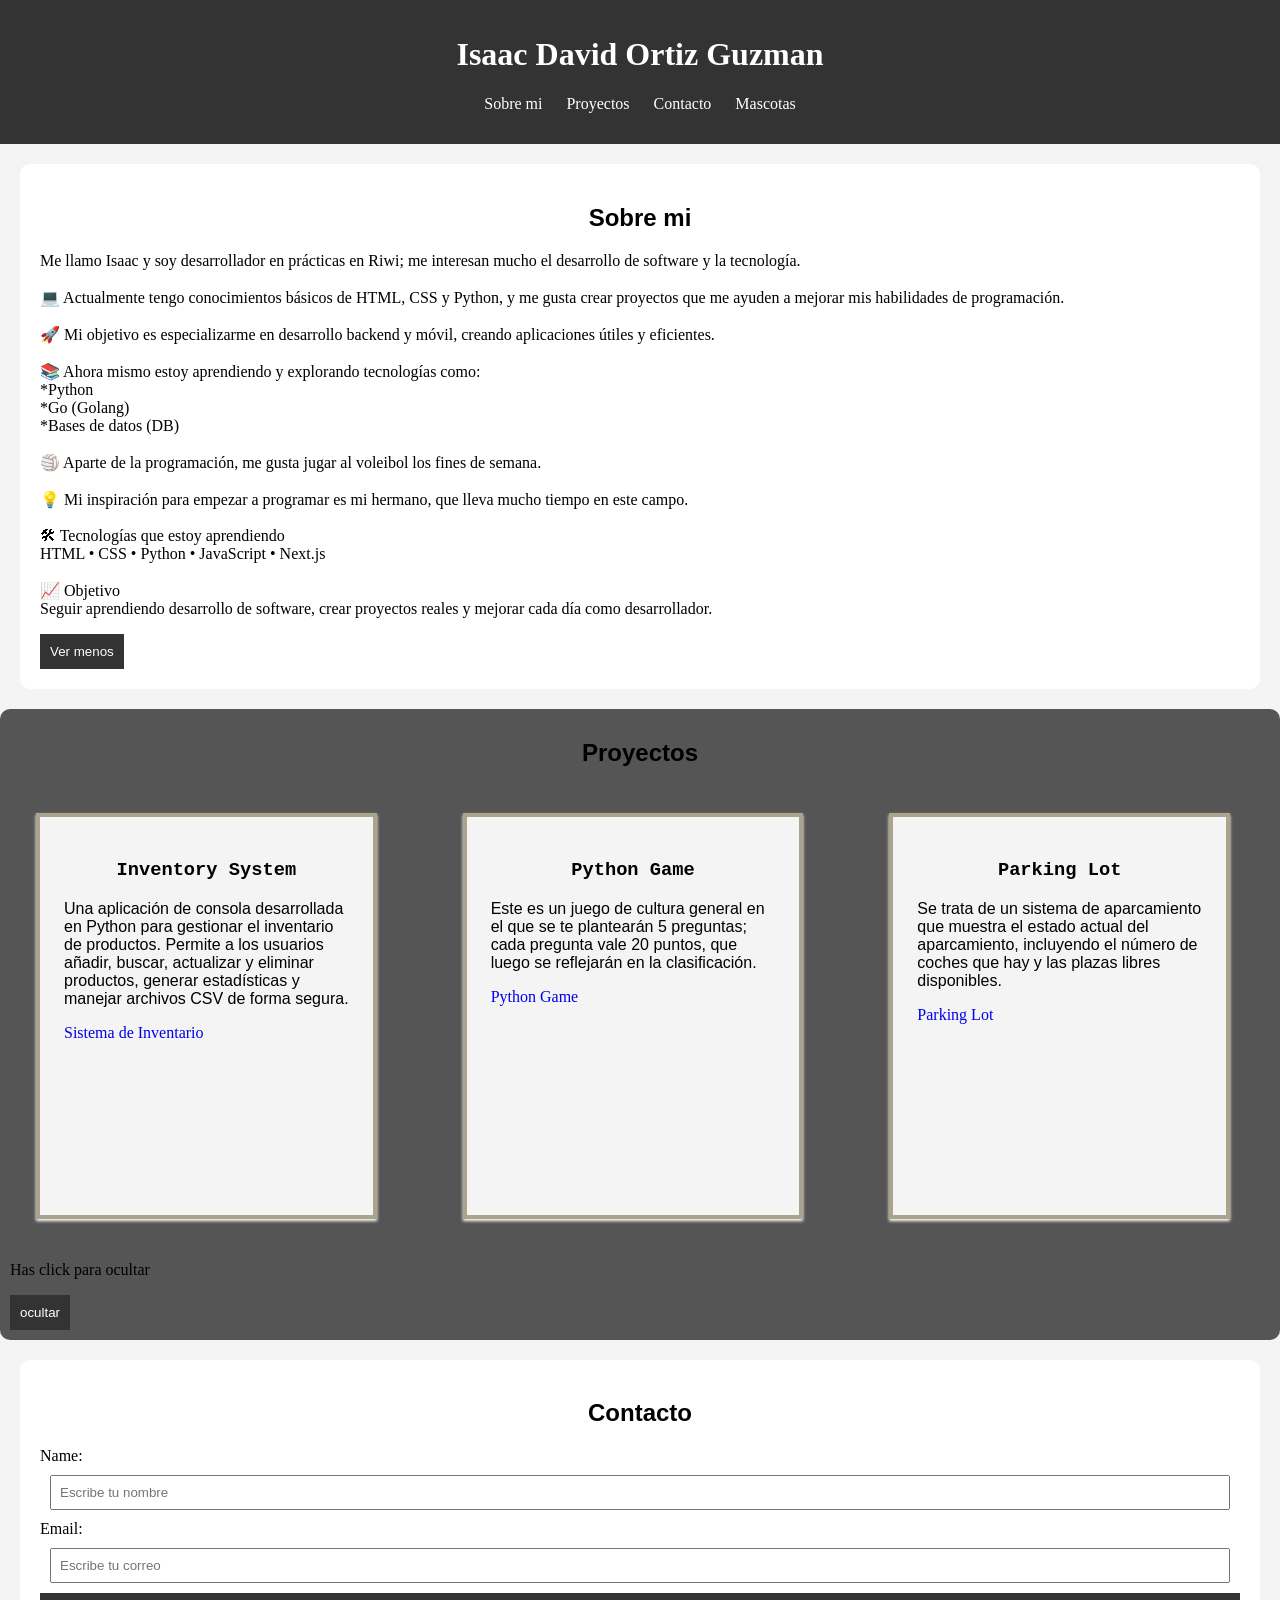
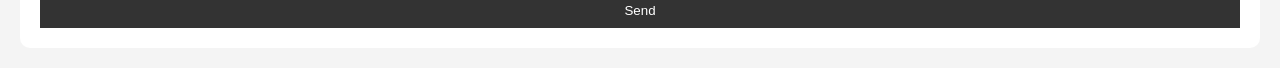
<file: index.html>
<!DOCTYPE html>
<html lang="es">
<head>
    <meta charset="UTF-8">
    <meta name="viewport" content="width=device-width, initial-scale=1.0">
    <title>My Portfolio</title>
    <link rel="stylesheet" href="style.min.css">
</head>
<body>
    <header>
        <h1>Isaac David Ortiz Guzman </h1>

        <nav>
            <ul>
                <li><a href="#about me">Sobre mi</a></li>
                <li><a href="#projects">Proyectos</a></li>
                <li><a href="#contact">Contacto</a></li>
                <li><a href="pets.html">Mascotas</a></li>
            </ul>
        </nav>
    </header>

    <section id="about me" class="seccion">
        <h2 class="title-seccion" >Sobre mi</h2>
        <p id="texto-sobre-mi">
            Me llamo Isaac y soy desarrollador en prácticas en Riwi; me interesan mucho el desarrollo de software y la tecnología. <br><br>

💻 Actualmente tengo conocimientos básicos de HTML, CSS y Python, y me gusta crear proyectos que me ayuden a mejorar mis habilidades de programación. <br><br>    

🚀 Mi objetivo es especializarme en desarrollo backend y móvil, creando aplicaciones útiles y eficientes. <br><br>

📚 Ahora mismo estoy aprendiendo y explorando tecnologías como: <br>

*Python <br>

*Go (Golang) <br>   

*Bases de datos (DB) <br><br>

🏐 Aparte de la programación, me gusta jugar al voleibol los fines de semana. <br><br>

💡 Mi inspiración para empezar a programar es mi hermano, que lleva mucho tiempo en este campo. <br><br>
 
🛠 Tecnologías que estoy aprendiendo <br>

HTML • CSS • Python • JavaScript • Next.js <br><br>

📈 Objetivo <br>

Seguir aprendiendo desarrollo de software, crear proyectos reales y mejorar cada día como desarrollador.
        </p>
         <button type="button" id="btn-about" >Ver menos</button>
    </section>
    
    <section class="projects seccion" id="projects">
        
            <h2 class="title-seccion">Proyectos</h2 >
            <ul class="lista-project">
                <li>
                    <div class="card">
                        <h3 class="card-title">Inventory System</h3>
                        <p> Una aplicación de consola desarrollada en Python para gestionar el inventario de productos. Permite a los usuarios añadir, buscar, actualizar y eliminar productos, generar estadísticas y manejar archivos CSV de forma segura.</p>
                        <a href="https://github.com/IsaacRG5/Registro_de_productos/tree/feature/2-codigo" target="_blank">Sistema de Inventario</a>

                    </div>  
                </li>
                <li>
                    <div class="card">
                        <h3 class="card-title">Python Game</h3>
                        <p>Este es un juego de cultura general en el que se te plantearán 5 preguntas; cada pregunta vale 20 puntos, que luego se reflejarán en la clasificación.</p>
                        <a href="https://github.com/IsaacRG5/juego/tree/feature/2-codigo" target="_blank">Python Game</a>
                    </div>
                </li>
                <li>
                    <div class="card" >
                        <h3 class="card-title">Parking Lot</h3>
                        <p> Se trata de un sistema de aparcamiento que muestra el estado actual del aparcamiento, incluyendo el número de coches que hay y las plazas libres disponibles. </p>
                        <a href="https://github.com/IsaacRG5/Parqueadero/tree/feature/3-codigo" target="_blank" >Parking Lot</a>
                    </div>
                </li>
            </ul>
            <p id="mensaje">Has click para ocultar</p>
            <button type="button" class="toggle ">ocultar</button>
    </section>

    
    <section id="contact" class="seccion">
        <h2 class="title-seccion">Contacto</h2>
        <form>
            <label>Name:</label>
            <input type="text" placeholder="Escribe tu nombre">

            <label>Email:</label>
            <input type="email" placeholder="Escribe tu correo">

            <button type="submit">Send</button>
        </form>
    </section>

    <script src="script.js"></script>

</body>
</html>
</file>
<file: style.min.css>
body{margin:0;background-color:#f4f4f4}header{background-color:#333;color:#fff;padding:15px;text-align:center}nav ul{list-style:none;padding:0}nav ul li{display:inline;margin:10px}nav a{color:#fff;text-decoration:none}nav a:hover{color:#d1c388}.seccion{padding:20px;margin:20px;background-color:#fff;border-radius:10px}.title-seccion{text-align:center;font-family:'Franklin Gothic Medium','Arial Narrow',Arial,sans-serif}.projects{background-color:#555;height:60%;margin:0;padding:10px}.lista-project{display:grid;grid-template-columns:100px 100px 100px;gap:60px;padding:2px;margin:0;overflow:hidden;width:100%;gap:20px}.lista-project li{list-style:none;justify-content:space-around}.card{padding:1.5rem;border:4px solid #aaa48d;box-shadow:0 2px 3px #fff;background-color:#f4f4f4;text-decoration:none;overflow:hidden;width:300px;height:300px;margin:1.5rem}.card-title{text-align:center;font-family:'Courier New',Courier,monospace}.card p{font-family:'Franklin Gothic Medium','Arial Narrow',Arial,sans-serif}.card:hover{transform:scale(1.05);box-shadow:0 4px 6px #d1c388}.card a{text-decoration:none;}.card a:hover{text-decoration:underline;color:#d1c388}form{display:flex;flex-direction:column}input{margin:10px;padding:8px}button{padding:10px;background-color:#333;color:#fff;border:none}button:hover{background-color:#555}.body2{background-image:url(https://i.pinimg.com/736x/87/54/bb/8754bbaa82879a10d459c45cc25805c3.jpg);text-align:center}.header2 a{color:#f4f4f4;text-decoration:none}.header2 a:hover{color:#d1c388}.gallery{display:inline-block;flex-wrap:wrap}.gallery:hover{transform:scale(1.1)}img{width:320px;border-radius:10px;box-shadow:2px 2px 10px #2b2929;margin:20px;padding:10px}.gallery p{font-family:'Franklin Gothic Medium','Arial Narrow',Arial,sans-serif;color:#f4f4f4}article{text-align:center;margin:20px}@media (max-width:480px){nav ul{display:flex;flex-direction:column}.proyectos{background-color:#555;padding:20px;height:50%}.lista-project{grid-template-columns:1fr}.lista-project li{display:flex;justify-content:center}.gallery{grid-template-columns:repeat(2,1fr);display:flex}}@media (min-width:481px) and (max-width:768px){.proyectos{background-color:#555;padding:20px;height:50%}.lista-project{grid-template-columns:repeat(2,1fr);gap:10px}.card{width:70%;height:350px}.gallery{grid-template-columns:repeat(3,1fr)}img{width:100%}}@media (min-width:769px){.proyectos{background-color:#555;padding:20px}.lista-project{grid-template-columns:repeat(3,1fr)}.card{width:70%;height:350px}.gallery{grid-template-columns:repeat(4,1fr)}}.ocultar-lista-project{display:none;animation:ocultar 1s ease-in forwards}
</file>
